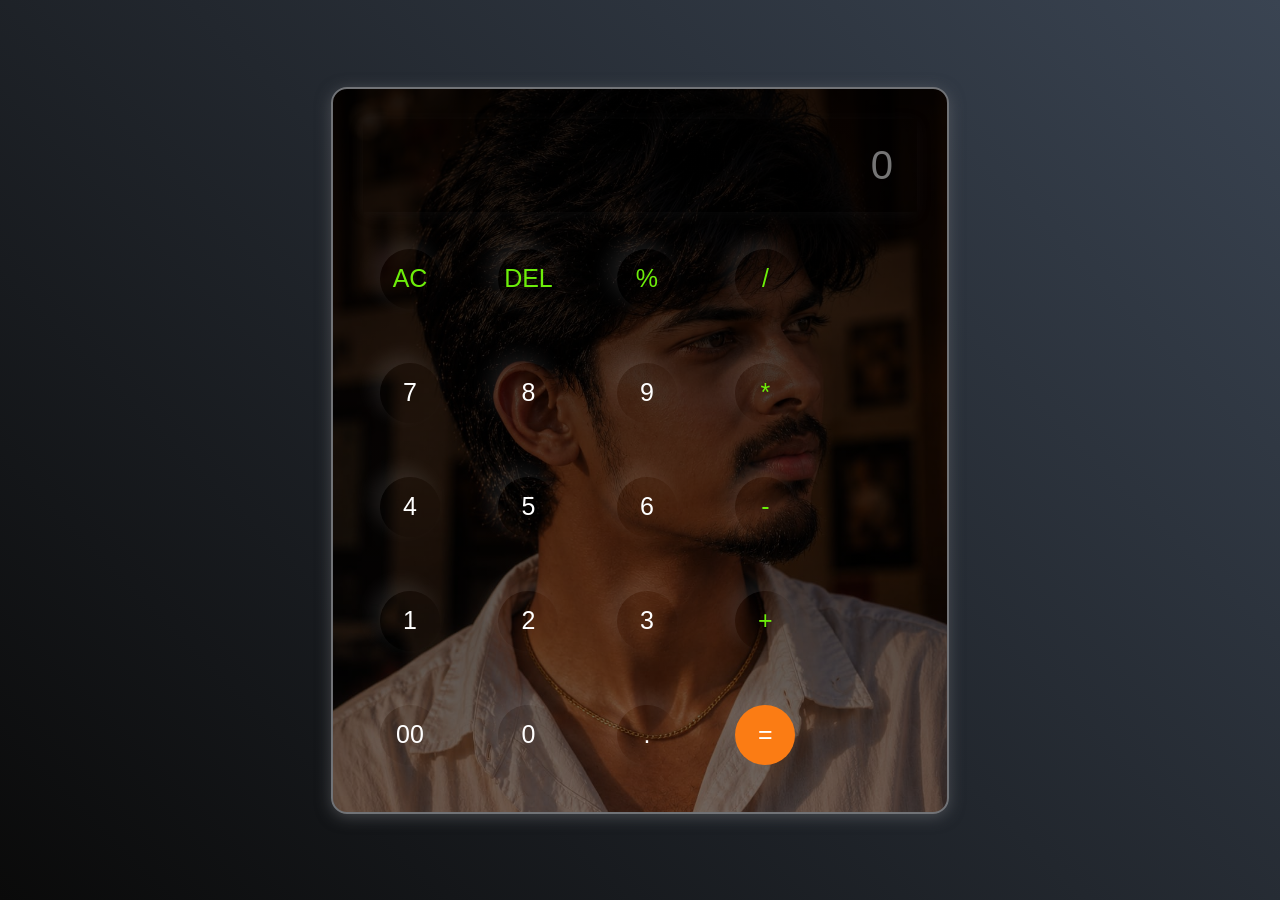
<file: index.html>
<!DOCTYPE html>
<html lang="en">
<head>
    <meta charset="UTF-8">
    <meta name="viewport" content="width=device-width, initial-scale=1.0">
    <title>My Calculator</title>
    <link rel="stylesheet" href="calculate.css">
</head>
<body>
    <div class="calculator">
        <input type="text" placeholder="0" id="inputBox">
        <div>
            <button class="oprator">AC</button>
            <button class="oprator">DEL</button>
            <button class="oprator">%</button>
            <button class="oprator" class="oprator">/</button>
        </div>
        <div>
            <button>7</button>
            <button>8</button>
            <button>9</button>
            <button class="oprator" class="oprator">*</button>
        </div>
        <div>
            <button>4</button>
            <button>5</button>
            <button>6</button>
            <button class="oprator" class="oprator">-</button>
        </div>
        <div>
            <button>1</button>
            <button>2</button>
            <button>3</button>
            <button class="oprator">+</button>
        </div>
        <div>
            <button>00</button>
            <button>0</button>
            <button>.</button>
            <button class="equalBT">=</button>
        </div>
    </div>

    <script src="script.js"></script>
</body>
</html>
</file>
<file: calculate.css>
@import url('https://fonts.googleapis.com/css2?family=Open+Sans:ital,wght@0,300..800;1,300..800&display=swap');
*{
    margin: 0;
    padding: 0;
    box-sizing: border-box;
    font-family: 'poppins', sans-serif;
}

body{
    width: 100%;
    height: 100vh;
    display: flex;
    justify-content: center;
    align-items: center;
    background: linear-gradient(45deg, #0a0a0a, #3a4452);
    
}




.calculator{
    border: 2px solid #717377;
    padding: 20px;
    border-radius: 16px;
    background: transparent;
    box-shadow: 0px 3px 15px rgba(113, 115, 119, 0.5);
    background:
    linear-gradient(rgba(0, 0, 0, 0.862), rgba(0, 0, 0, 0.538)),
    url("Aiiii.jpj.jpeg");
    background-size: cover;
    background-position: center;
    background-repeat: no-repeat;
}

input{
    width: 320x;
    border: none;
    padding: 24px;
    margin: 10px;
    background: transparent;
    box-shadow: 0px 3px 15px rgb(84, 84, 84, 0.1);
    font-size: 40px;
    text-align: right;
    cursor: pointer;
    color: #ffff;
}

input ::placeholder{
    color: #ffffff;
}

button{
    border: none;
    width: 60px;
    height: 60px;
    margin: 27px;
    border-radius: 50%;
    background: transparent;
    color: #ffffff;
    font-size: 25px;
    box-shadow: -8px -8px 20px rgb(255, 255, 255, 0.1);
    cursor: pointer;
}

.equalBT{
    background-color: #fb7c14;
}

.oprator{
    color: #6dee0a;
}
</file>
